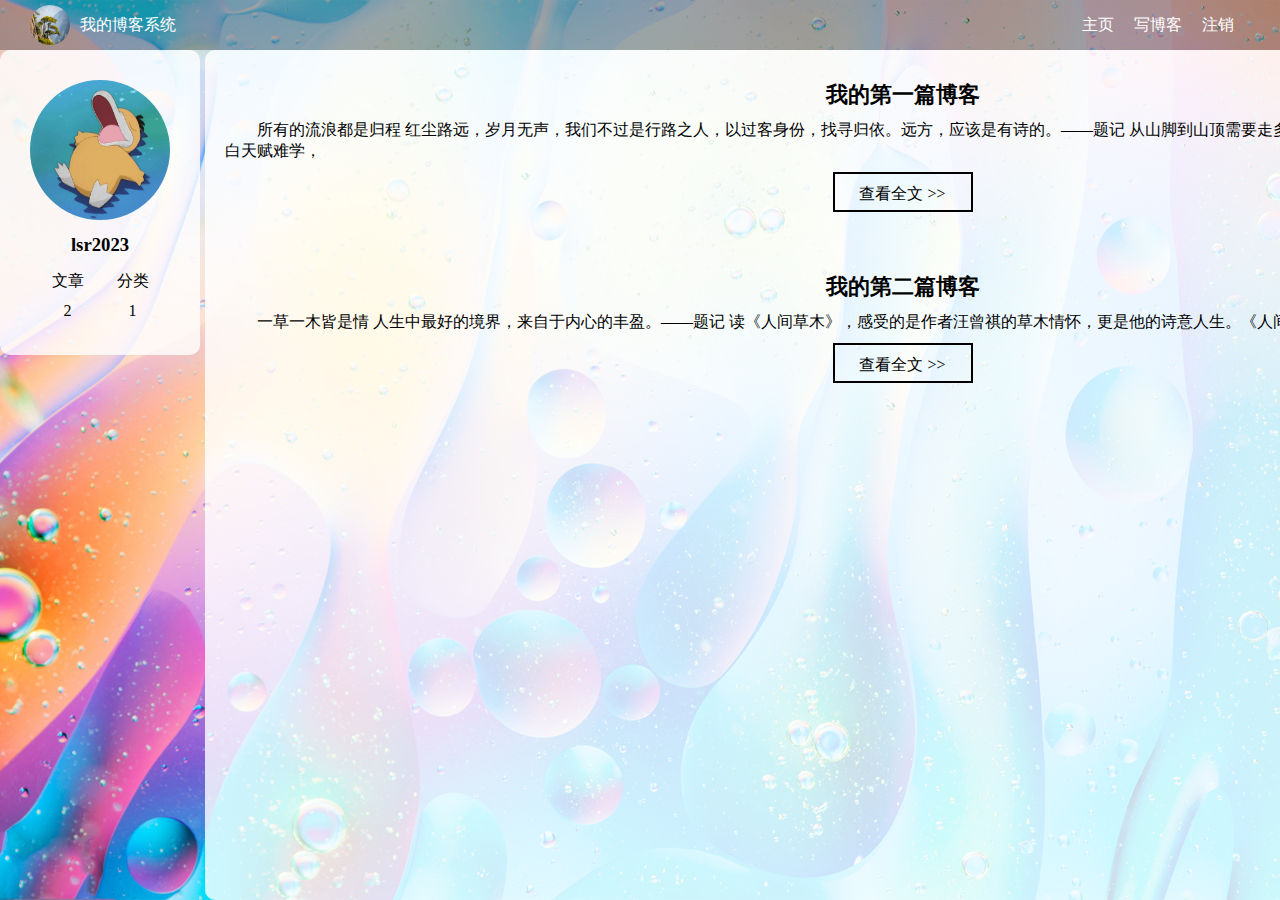
<file: index.html>
<!DOCTYPE html>
<html lang="en">
<head>
    <meta charset="UTF-8">
    <meta http-equiv="X-UA-Compatible" content="IE=edge">
    <meta name="viewport" content="width=device-width, initial-scale=1.0">
    <title>博客列表</title>
    <link rel="stylesheet" href="common.css">
    <link rel="stylesheet" href="blog_list.css">
</head>
<body>
    <!-- 导航栏 -->
    <div class="nav">
        <img src="song.jpg" alt="">
        <span>我的博客系统</span>
        <!-- 空白元素 实现占位 -->
        <div class="spacer"></div>
        <a href="index.html">主页</a>
        <a href="blog_edit.html">写博客</a>
        <a href="#">注销</a>
    </div>
    <!-- 这里的.container作为页面的版心 -->
    <div class="container">
        <!-- 左侧个人信息 -->
        <div class="left">
            <!-- 表示整个用户的信息区域 -->
            <div class="card">
                <img src="可达鸭.png" alt="">
                <h3>lsr2023</h3>
                <div class="counter">
                    <span>文章</span>
                    <span>分类</span>
                </div>
                <div class="counter">
                    <span>2</span>
                    <span>1</span>
                </div>
            </div>
        </div>
        <!-- 右侧内容详情 -->
        <div class="right">
            <!-- .blog就对应表示一个博客 -->
            <div class="blog">
                <!-- 博客标题 -->
                <div class="title">
                    我的第一篇博客
                </div>
                <!-- 博客的摘要 -->
                <div class="desc">
                    所有的流浪都是归程
         红尘路远，岁月无声，我们不过是行路之人，以过客身份，找寻归依。远方，应该是有诗的。——题记
        从山脚到山顶需要走多久？从望岳到登高，便是杜甫的一生。李白天赋难学，
                </div>
                <a href="blog_detail.html">查看全文 &gt;&gt;</a>
            </div>
            <div class="blog">
                <!-- 博客标题 -->
                <div class="title">
                    我的第二篇博客
                </div>
                <!-- 博客的摘要 -->
                <div class="desc">
                    一草一木皆是情
                    人生中最好的境界，来自于内心的丰盈。——题记
               读《人间草木》，感受的是作者汪曾祺的草木情怀，更是他的诗意人生。《人间草木》是汪曾祺禁
                </div>
                <a href="#">查看全文 &gt;&gt;</a>
            </div>
        </div>
    </div>
</div>
</body>
</file>
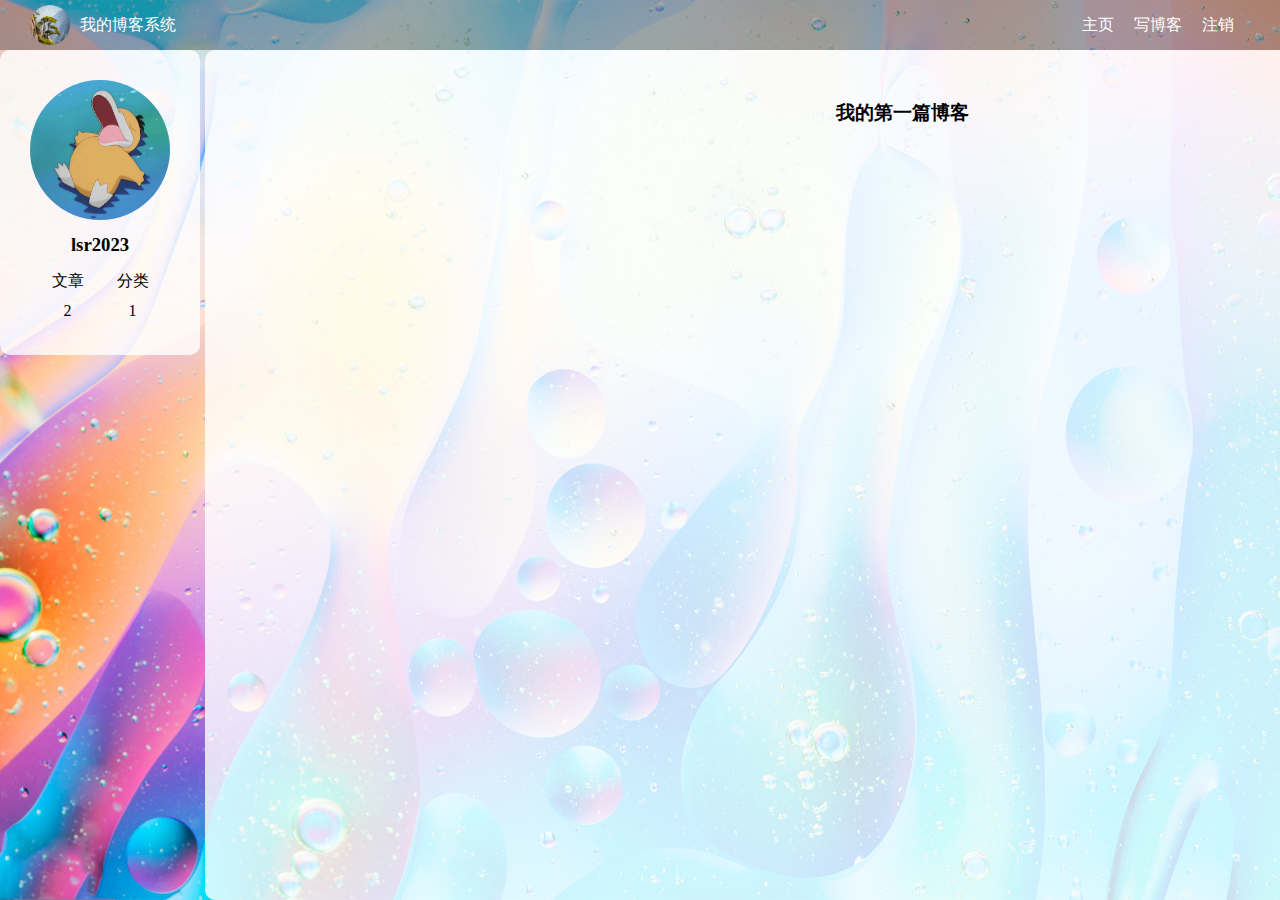
<file: blog_detail.html>
<!DOCTYPE html>
<html lang="en">
<head>
    <meta charset="UTF-8">
    <meta http-equiv="X-UA-Compatible" content="IE=edge">
    <meta name="viewport" content="width=device-width, initial-scale=1.0">
    <title>博客详情页</title>
    <link rel="stylesheet" href="common.css">
    <link rel="stylesheet" href="blog_detail.css">
</head>
<body>
    <!-- 导航栏 -->
    <div class="nav">
        <img src="song.jpg" alt="">
        <span>我的博客系统</span>
        <!-- 空白元素 实现占位 -->
        <div class="spacer"></div>
        <a href="index.html">主页</a>
        <a href="blog_edit.html">写博客</a>
        <a href="#">注销</a>
    </div>
    <!-- 这里的.container作为页面的版心 -->
    <div class="container">
        <!-- 左侧个人信息 -->
        <div class="left">
            <!-- 表示整个用户的信息区域 -->
            <div class="card">
                <img src="可达鸭.png" alt="">
                <h3>lsr2023</h3>
                <div class="counter">
                    <span>文章</span>
                    <span>分类</span>
                </div>
                <div class="counter">
                    <span>2</span>
                    <span>1</span>
                </div>
            </div>
        </div>
        <!-- 右侧内容详情 -->
        <div class="right">
        <!-- 使用这个 div 来包裹整个博客的内容详情 -->
        <div class="blog-content">
            <!-- 博客标题 -->
            <h3>我的第一篇博客</h3>
            <!-- 博客的时间 -->
            <!-- 正文 -->
        </div>
        </div>
    </div>
</body>
</html>
</file>
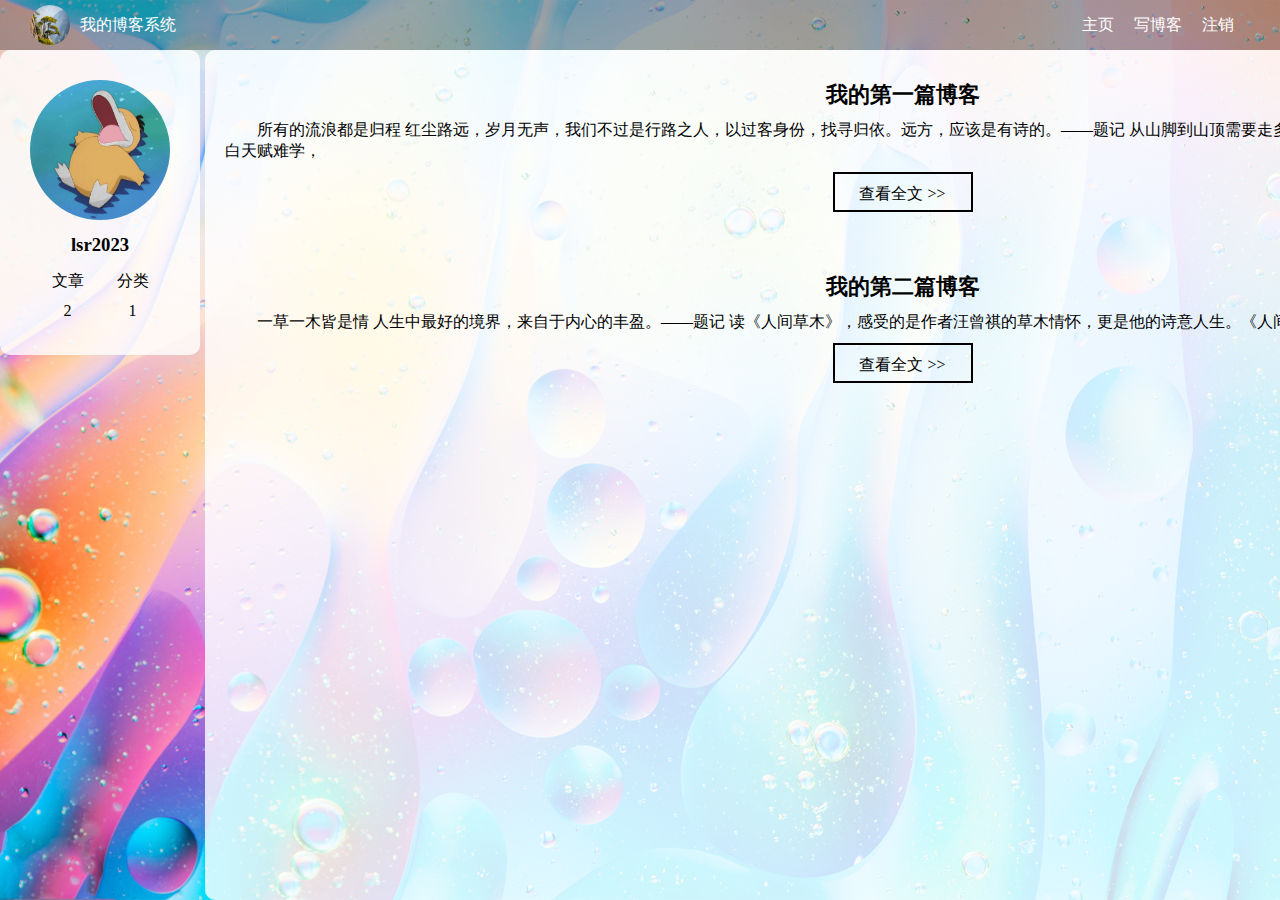
<file: blog_list.html>
<!DOCTYPE html>
<html lang="en">
<head>
    <meta charset="UTF-8">
    <meta http-equiv="X-UA-Compatible" content="IE=edge">
    <meta name="viewport" content="width=device-width, initial-scale=1.0">
    <title>博客列表</title>
    <link rel="stylesheet" href="common.css">
    <link rel="stylesheet" href="blog_list.css">
</head>
<body>
    <!-- 导航栏 -->
    <div class="nav">
        <img src="song.jpg" alt="">
        <span>我的博客系统</span>
        <!-- 空白元素 实现占位 -->
        <div class="spacer"></div>
        <a href="blog_list.html">主页</a>
        <a href="blog_edit.html">写博客</a>
        <a href="#">注销</a>
    </div>
    <!-- 这里的.container作为页面的版心 -->
    <div class="container">
        <!-- 左侧个人信息 -->
        <div class="left">
            <!-- 表示整个用户的信息区域 -->
            <div class="card">
                <img src="可达鸭.png" alt="">
                <h3>lsr2023</h3>
                <div class="counter">
                    <span>文章</span>
                    <span>分类</span>
                </div>
                <div class="counter">
                    <span>2</span>
                    <span>1</span>
                </div>
            </div>
        </div>
        <!-- 右侧内容详情 -->
        <div class="right">
            <!-- .blog就对应表示一个博客 -->
            <div class="blog">
                <!-- 博客标题 -->
                <div class="title">
                    我的第一篇博客
                </div>
                <!-- 博客的摘要 -->
                <div class="desc">
                    所有的流浪都是归程
         红尘路远，岁月无声，我们不过是行路之人，以过客身份，找寻归依。远方，应该是有诗的。——题记
        从山脚到山顶需要走多久？从望岳到登高，便是杜甫的一生。李白天赋难学，
                </div>
                <a href="#">查看全文 &gt;&gt;</a>
            </div>
            <div class="blog">
                <!-- 博客标题 -->
                <div class="title">
                    我的第二篇博客
                </div>
                <!-- 博客的摘要 -->
                <div class="desc">
                    一草一木皆是情
                    人生中最好的境界，来自于内心的丰盈。——题记
               读《人间草木》，感受的是作者汪曾祺的草木情怀，更是他的诗意人生。《人间草木》是汪曾祺禁
                </div>
                <a href="#">查看全文 &gt;&gt;</a>
            </div>
        </div>
    </div>
</div>
</body>
</file>
<file: common.css>
/* 去掉浏览器页面默认样式 */
*{
    margin: 0;
    padding: 0;
    box-sizing: border-box;
}
/* 给整个页面加上背景图 */
html, body{
    height: 100%;
}

body{
    background-image: url(01b7305e0edd3aa80121651847449b.jpg@2o.jpg);
    background-repeat: no-repeat;
    background-position: center center;
    background-size: cover;

}

.nav{
    width: 100%;
      /* 一般来说这里的详细尺寸, 都是设计稿中已经标注清楚的了. 此处没设计稿, 具体的尺寸取决于我自己的喜好 */
    height: 50px;
    background-color: rgba(51,51,51,0.4);
    color: white;
     /* 导航栏内部的内容, 都是一行排列的. 就需要使用 flex 布局来进行操作 */
    display: flex;
      /* 实现子元素垂直居中效果 */
    align-items: center;
}

.nav img{
    width: 40px;
    height: 40px;
    border-radius: 50%;

    margin-left: 30px;
    margin-right: 10px;
}

.nav .spacer{
      /* 相对于父元素的宽度, 如果父元素(.nav) 宽度是 1000px, 此时 .spacer 就是 700px */
    width: 70%;
}

.nav a{
    color: white;
    text-decoration: none;
    padding: 0 10px
}

/* 版心相关样式 */
.container{
    /* 当前版心并不是和窗口一样宽的 */
    width: 1600px;
    height: calc(100% - 50px);

    /* 水平居中 */
    margin: 0 auto;
    display: flex;
    justify-content: space-between;
}

.container .left{
    height: 100%;
    width: 200px;
}

.container .right{
    height: 100%; 
    width: 1395px;

    background-color: rgba(255,255,255,0.8); 
    border-radius: 10px;

    overflow: auto;（实现多出来的正文部分显示在一页当中，给元素加滚动条）
} 


/* 接下来实现card部分样式 */
.card{
    background-color: rgba(255,255,255,0.8);
    border-radius: 10px;

    /* 通过这里的内边距，就可以头像居中 */
    /* 这里设置的30px，意思就是四个方向都是30px */
    padding: 30px;
}

.card img{
    width: 140px;
    height: 140px;
    border-radius: 50%;
}

.card h3{
    text-align: center;
    padding: 10px;
}

.card a{
     /* a 默认是行内元素. 行内元素的很多边距不生效. 为了简单起见, 直接设为块级元素. */
     display: block;
     text-align: center;
     text-decoration: none;
     color: #999;
     padding: 10px;
}

.card .counter{
    display: flex;
    justify-content: space-around;
    padding: 5px;
}
</file>
<file: blog_list.css>
/* 这个文件中专门写和博客列表页相关的样式 */
.blog{
    width: 100%;
    /* 高度如果不设置, 就取决于里面的内容高度的综合 */
    padding: 20px;
}

.blog .title{
    text-align: center;
    font-size: 22px;
    font-weight: bold;
    padding: 10px 0;
}

.blog .date{
    text-align: center;
    color: rgb(231, 24, 186);
    padding: 10px 0;
}

.blog .desc{
    text-indent: 2em;
}

.blog a{
    /* 设置成块级元素，方便设置尺寸和边距 */
    display: block;
    width: 140px;
    height: 40px;
    margin: 10px auto;
    border: 2px black solid;

    color: black;
    line-height: 40px;
    text-align: center;
    text-decoration: none;

    /* 过渡效果 */
    transition: all 0.5s;
}

/* 伪类选择器 表示光标移动到元素上的效果 */
.blog a:hover{
    background: rgb(97, 84, 84);
    color: #fff;
}
</file>
<file: blog_detail.css>
/* 给博客详情页使用的样式文件 */
.blog-content{
    padding: 30px;
}

.blog-content h3{
    text-align: center;
    padding: 20px 0;
}

.blog-content .date{
    text-align: center;
    color: rgb(0,128,255);
    padding: 20px 0;
}

.blog-content p{
    text-indent: 2em;
    padding: 10px 0;
}
</file>
